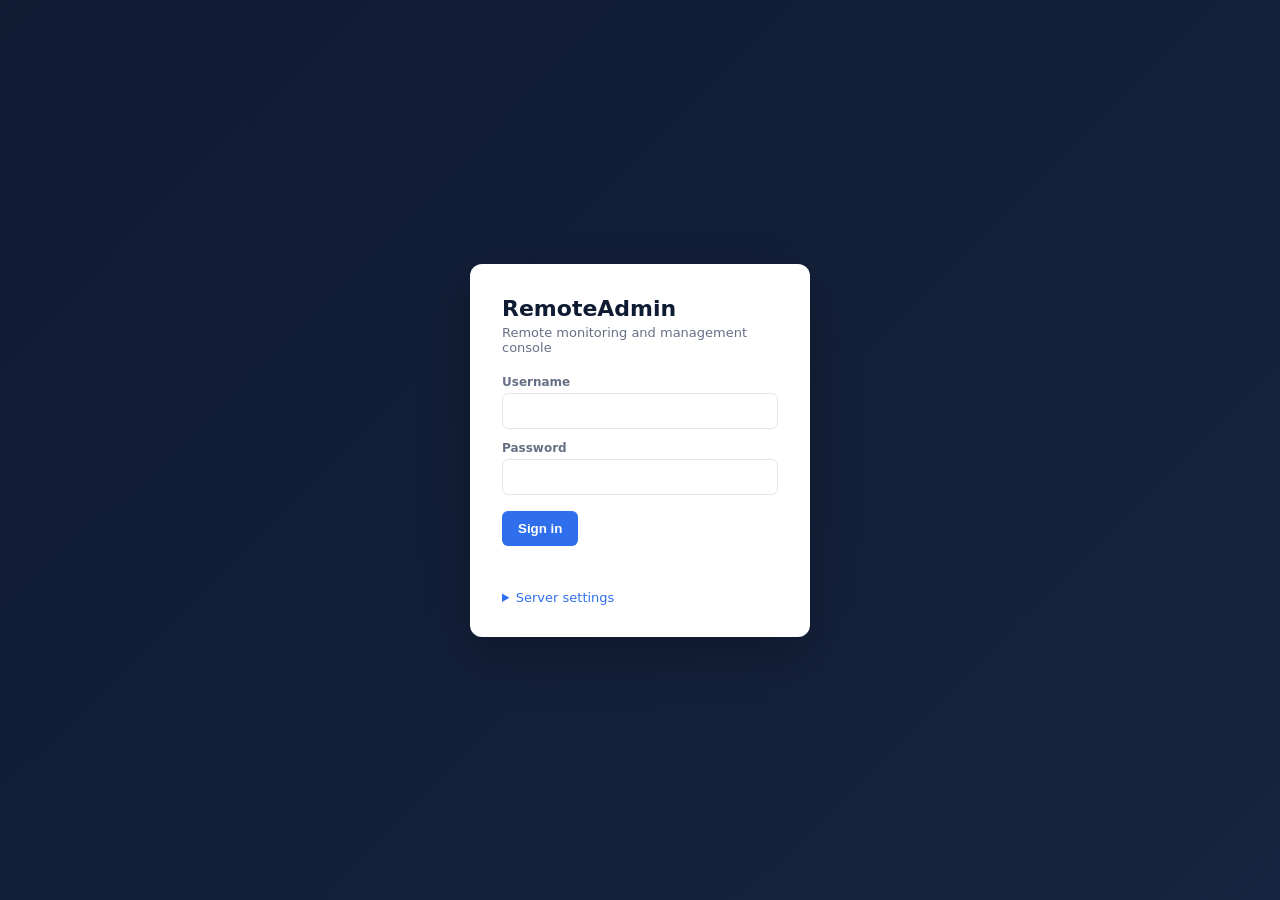
<file: dashboard/index.html>
<!DOCTYPE html>
<html lang="en">
<head>
  <meta charset="UTF-8" />
  <meta name="viewport" content="width=device-width, initial-scale=1.0" />
  <title>RemoteAdmin - Sign in</title>
  <link rel="stylesheet" href="css/style.css" />
</head>
<body class="login-body">
  <div class="login-card">
    <div class="login-logo">RemoteAdmin</div>
    <p class="login-sub">Remote monitoring and management console</p>

    <form id="loginForm">
      <label>Username</label>
      <input type="text" id="username" autocomplete="username" required />

      <label>Password</label>
      <input type="password" id="password" autocomplete="current-password" required />

      <button type="submit">Sign in</button>
      <div id="loginError" class="error-text"></div>
    </form>

    <details class="settings-box">
      <summary>Server settings</summary>
      <label>Backend URL</label>
      <input type="text" id="apiBaseUrl" placeholder="https://localhost:5091" />
      <button type="button" id="saveSettingsBtn">Save</button>
    </details>
  </div>

  <script src="js/config.js"></script>
  <script src="js/api.js"></script>
  <script>
    const apiBaseUrlInput = document.getElementById("apiBaseUrl");
    apiBaseUrlInput.value = RemoteAdminConfig.getApiBaseUrl();

    document.getElementById("saveSettingsBtn").addEventListener("click", () => {
      RemoteAdminConfig.setApiBaseUrl(apiBaseUrlInput.value.trim());
      alert("Saved. The backend URL will be used on your next sign in.");
    });

    document.getElementById("loginForm").addEventListener("submit", async (e) => {
      e.preventDefault();
      const errorBox = document.getElementById("loginError");
      errorBox.textContent = "";

      const username = document.getElementById("username").value.trim();
      const password = document.getElementById("password").value;

      try {
        const result = await RemoteAdminApi.login(username, password);
        RemoteAdminConfig.setSession(result.token, result.username, result.role);
        window.location.href = "dashboard.html";
      } catch (err) {
        errorBox.textContent = err.message || "Sign in failed.";
      }
    });

    // Already signed in? skip straight to the dashboard.
    if (RemoteAdminConfig.getToken()) {
      window.location.href = "dashboard.html";
    }
  </script>
</body>
</html>
</file>
<file: dashboard/css/style.css>
:root {
  --navy: #0f1b33;
  --navy-light: #16243f;
  --accent: #2f6fed;
  --accent-dark: #1f4fb8;
  --text: #1c2433;
  --muted: #667085;
  --border: #e2e5ec;
  --bg: #f5f6f9;
  --ok: #1aa260;
  --bad: #d64545;
}

* { box-sizing: border-box; }

body {
  margin: 0;
  font-family: "Segoe UI", system-ui, -apple-system, sans-serif;
  background: var(--bg);
  color: var(--text);
}

/* ---------- Login page ---------- */

.login-body {
  display: flex;
  align-items: center;
  justify-content: center;
  min-height: 100vh;
  background: linear-gradient(135deg, var(--navy), var(--navy-light));
}

.login-card {
  background: #fff;
  padding: 32px;
  border-radius: 12px;
  width: 340px;
  box-shadow: 0 20px 50px rgba(0, 0, 0, 0.25);
}

.login-logo {
  font-size: 22px;
  font-weight: 700;
  color: var(--navy);
}

.login-sub {
  color: var(--muted);
  font-size: 13px;
  margin: 4px 0 20px;
}

.login-card label, .command-form label, .files-section label, .settings-box label {
  display: block;
  font-size: 12px;
  font-weight: 600;
  color: var(--muted);
  margin: 12px 0 4px;
}

.login-card input, .command-form input, .command-form select, .command-form textarea,
.files-section input, .settings-box input {
  width: 100%;
  padding: 9px 10px;
  border: 1px solid var(--border);
  border-radius: 6px;
  font-size: 14px;
}

button {
  margin-top: 16px;
  padding: 10px 16px;
  border: none;
  border-radius: 6px;
  background: var(--accent);
  color: #fff;
  font-weight: 600;
  cursor: pointer;
}

button:hover { background: var(--accent-dark); }

.secondary-btn {
  background: transparent;
  color: var(--navy);
  border: 1px solid var(--border);
}

.secondary-btn:hover { background: #eef1f6; }

.error-text { color: var(--bad); font-size: 13px; margin-top: 8px; min-height: 16px; }
.muted { color: var(--muted); font-size: 13px; }

.settings-box { margin-top: 20px; font-size: 13px; }
.settings-box summary { cursor: pointer; color: var(--accent); }

/* ---------- App shell ---------- */

.topbar {
  display: flex;
  justify-content: space-between;
  align-items: center;
  background: var(--navy);
  color: #fff;
  padding: 12px 20px;
}

.topbar-logo { font-weight: 700; font-size: 18px; }

.topbar-right { display: flex; align-items: center; gap: 12px; font-size: 13px; }
.topbar-right button { margin: 0; }

.layout {
  display: flex;
  height: calc(100vh - 54px);
}

.machine-list {
  width: 280px;
  background: #fff;
  border-right: 1px solid var(--border);
  overflow-y: auto;
}

.machine-list-header {
  padding: 14px 16px;
  font-weight: 700;
  font-size: 13px;
  color: var(--muted);
  text-transform: uppercase;
  letter-spacing: 0.04em;
}

.machine-row {
  display: flex;
  align-items: center;
  gap: 10px;
  padding: 10px 16px;
  cursor: pointer;
  border-left: 3px solid transparent;
}

.machine-row:hover { background: #f2f4f8; }
.machine-row.selected { background: #eaf0fe; border-left-color: var(--accent); }

.status-dot { width: 9px; height: 9px; border-radius: 50%; flex-shrink: 0; }
.status-dot.online { background: var(--ok); }
.status-dot.offline { background: #c6cad3; }

.machine-row-name { font-weight: 600; font-size: 14px; }
.machine-row-sub { font-size: 12px; color: var(--muted); }

.machine-detail { flex: 1; padding: 24px; overflow-y: auto; }

.empty-state { color: var(--muted); font-size: 14px; margin-top: 40px; text-align: center; }
.empty-state.small { margin-top: 10px; font-size: 13px; }

.detail-header { display: flex; align-items: center; gap: 12px; margin-bottom: 16px; }
.detail-header h2 { margin: 0; }

.status-pill { font-size: 12px; padding: 3px 10px; border-radius: 999px; font-weight: 600; }
.status-pill.online { background: #e3f8ee; color: var(--ok); }
.status-pill.offline { background: #f3f0ef; color: var(--muted); }

.tabs { display: flex; gap: 4px; border-bottom: 1px solid var(--border); margin-bottom: 16px; }

.tab-btn {
  margin: 0;
  background: none;
  color: var(--muted);
  font-weight: 600;
  padding: 10px 14px;
  border-radius: 0;
  border-bottom: 2px solid transparent;
}

.tab-btn.active { color: var(--accent); border-bottom-color: var(--accent); }
.tab-btn:hover { background: none; color: var(--accent-dark); }

.stat-grid { display: grid; grid-template-columns: repeat(auto-fit, minmax(160px, 1fr)); gap: 12px; }

.stat-card { background: #fff; border: 1px solid var(--border); border-radius: 8px; padding: 14px; }
.stat-label { font-size: 12px; color: var(--muted); }
.stat-value { font-size: 18px; font-weight: 700; margin-top: 4px; }

.command-form { background: #fff; border: 1px solid var(--border); border-radius: 8px; padding: 16px; max-width: 480px; }

.console-output {
  background: #0f1b33;
  color: #d9e4ff;
  padding: 14px;
  border-radius: 8px;
  max-height: 260px;
  overflow: auto;
  font-size: 13px;
  white-space: pre-wrap;
}

.history-list { display: flex; flex-direction: column; gap: 6px; }

.history-row {
  display: flex;
  gap: 12px;
  align-items: center;
  background: #fff;
  border: 1px solid var(--border);
  border-radius: 6px;
  padding: 8px 12px;
  font-size: 13px;
}

.history-type { font-weight: 600; flex: 1; }
.history-time { color: var(--muted); font-size: 12px; }
.history-status { font-size: 12px; padding: 2px 8px; border-radius: 999px; background: #eef1f6; }
.history-status.status-2 { background: #e3f8ee; color: var(--ok); }
.history-status.status-3 { background: #fdeceb; color: var(--bad); }

.screen-controls { margin-bottom: 12px; display: flex; align-items: center; gap: 12px; flex-wrap: wrap; }
.screen-controls button { margin-top: 0; }

.control-toggle { display: flex; align-items: center; gap: 6px; font-size: 13px; color: var(--muted); cursor: pointer; }
.control-toggle input { width: auto; margin: 0; }

.screen-frame-wrap {
  background: #000;
  border-radius: 8px;
  min-height: 360px;
  display: flex;
  align-items: center;
  justify-content: center;
}

.screen-frame-wrap img { max-width: 100%; max-height: 70vh; display: block; user-select: none; cursor: crosshair; }

.files-section {
  background: #fff;
  border: 1px solid var(--border);
  border-radius: 8px;
  padding: 16px;
  max-width: 480px;
  margin-bottom: 16px;
}

.files-section input[type="file"] { margin-top: 10px; }

/* ---------- Modal ---------- */

.modal {
  position: fixed;
  inset: 0;
  background: rgba(15, 27, 51, 0.5);
  display: flex;
  align-items: center;
  justify-content: center;
}

.modal.hidden { display: none; }

.modal-card {
  background: #fff;
  border-radius: 10px;
  padding: 24px;
  width: 360px;
}

.key-result { margin-top: 12px; }
.key-result textarea { width: 100%; height: 70px; font-family: monospace; }
</file>
